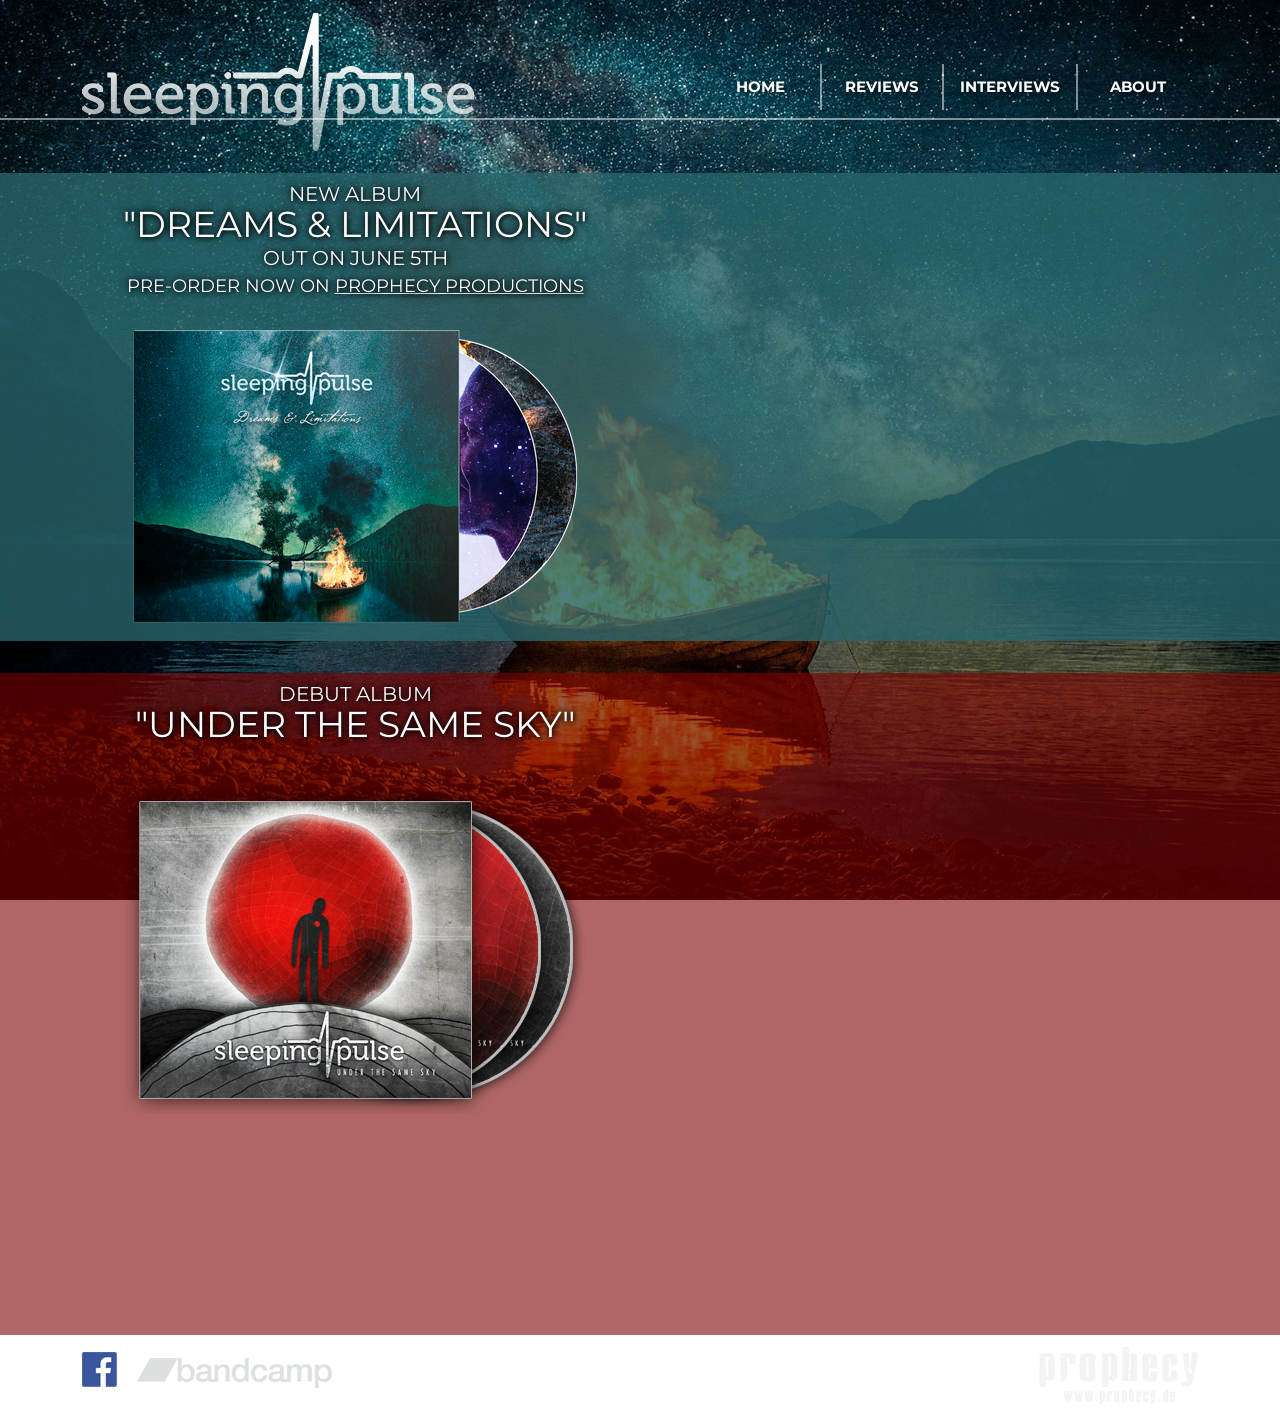
<file: sleepingpulse_SITE/index.html>
<!DOCTYPE HTML>
<html>
<head>
<meta http-equiv="X-UA-Compatible" content="IE=edge">
<meta http-equiv="Content-Type" content="text/html; charset=UTF-8" />
<meta name="rights" content="SLEEPING PULSE">
<meta name="viewport" content="width=device-width, initial-scale=1.0">
<meta name="description" content="SLEEPING PULSE - Dreams & Limitations">
<meta property="og:title" content="SLEEPING PULSE">
<meta property="og:description" content="Dreams & Limitations">
<meta property="og:site_name" content="SLEEPING PULSE" />
<meta property="og:url" content="http://www.sleepingpulse.com/">
<meta property="og:type" content="website" />
<meta property="og:image" content="http://www.sleepingpulse.com/metalogo.jpg">
<meta name="referrer" content="strict-origin-when-cross-origin">
<title>Sleeping Pulse - &quot;Dreams &amp; Limitations&quot;</title>
<link href="images/favicon.ico" rel="shortcut icon" type="image/vnd.microsoft.icon">
<link href="https://cdn.jsdelivr.net/npm/bootstrap@5.3.8/dist/css/bootstrap.min.css" rel="stylesheet" integrity="sha384-sRIl4kxILFvY47J16cr9ZwB07vP4J8+LH7qKQnuqkuIAvNWLzeN8tE5YBujZqJLB" crossorigin="anonymous">
<link href="https://fonts.googleapis.com/css?family=Montserrat" rel="stylesheet" type="text/css">
<link href="css/main.css" rel="stylesheet" type="text/css">
</head>

<body class="d-flex flex-column min-vh-100">

  <div id="header">
    <div id="header_top" class="header_top bottom_line">
      <div class="container">
        <div class="row">
          <div id="logo1" class="col-md-5 align-content-end"><img src="images/SleepingPulse_Logo.png" alt="Sleeping Pulse"></div>
          <div id="menu" class="d-flex flex-wrap col-md-7 align-content-end mb-2 mt-2">
            <ul class="nav nav-pills">
              <li class="nav-item"><a href="index.html" class="nav-link">HOME</a></li>
              <li class="nav-item"><a href="reviews.html" class="nav-link">REVIEWS</a></li>
              <li class="nav-item"><a href="interviews.html" class="nav-link">INTERVIEWS</a></li>
              <li class="nav-item"><a href="about.html" class="nav-link">ABOUT</a></li>
            </ul>
          </div>
        </div>
      </div>
    </div>
    <div id="header_bottom" class="header_bottom">
      <div class="container">
        <div class="row"> </div>
      </div>
    </div>
  </div>
  <div id="content" class="flex-fill">
    <div class="container">
      <div class="row">
        <div class="col-12 text-center align-content-center mb-2"> </div>
      </div>
    </div>
    <div id="content_green" class="content_green">
      <div class="container">
        <div class="row">
          <div id="album" class="col-md-6 text-center align-content-center">
			  <p> 
			  <span class="txt_home txt_shadow" style="font-size:20px; line-height:26px;">NEW ALBUM</span><br>
          <span class="txt_home txt_shadow" style="font-size:36px; line-height:30px;">"DREAMS &amp; LIMITATIONS"</span><br><span style="font-size:20px; line-height:26px;">OUT ON JUNE 5TH</span><br>
          <span class="txt_home txt_shadow" style="font-size:18px; line-height:20px;">PRE-ORDER NOW ON <a href="https://en.prophecy.de/en/Artists/Sleeping-Pulse/Sleeping-Pulse-Dreams-Limitations.html" target="_blank" style="text-decoration: underline">PROPHECY PRODUCTIONS</a></span></p><img src="images/SleepingPulse-Dreams-Limitations.png" alt="Sleeping Pulse Dreams-Limitations"></div>
          <div class="col-md-6 text-center align-content-center mb-2 mt-2">
            <iframe width="100%"
  style="aspect-ratio:16/9;"
  src="https://www.youtube-nocookie.com/embed/1NIfX3kLWlM"
  title="Sleeping Pulse - Rise"
  frameborder="0"
  allow="accelerometer; autoplay; clipboard-write; encrypted-media; gyroscope; picture-in-picture; web-share"
  referrerpolicy="strict-origin-when-cross-origin"
  allowfullscreen></iframe>
          </div>
        </div>
      </div>
    </div>
    <div class="container">
      <div class="row">
        <div class="col-12 text-center align-content-center mb-2 mt-4"> 
          </div>
      </div>
    </div>
    <div id="content_red" class="content_red">
      <div class="container">
        <div class="row">
          <div id="packshot" class="col-md-6 text-center"><p><span class="txt_home txt_shadow" style="font-size:20px; line-height:26px;">DEBUT ALBUM</span><br>
          <span class="txt_home txt_shadow" style="font-size:36px; line-height:30px;">"UNDER THE SAME SKY"</span></p><br>
<img src="images/SleepingPulse_Packshot.png" alt="Sleeping Pulse Packshot"></div>
          <div class="col-md-6 text-center align-content-center mb-2 mt-2">
			  <iframe width="100%" style="aspect-ratio: 16 / 9;" src="https://www.youtube-nocookie.com/embed/_Qz6JcPfqb8?rel=0&amp;showinfo=0" frameborder="0" allowfullscreen="allowfullscreen" referrerpolicy="strict-origin-when-cross-origin" allow="accelerometer; autoplay; clipboard-write; encrypted-media; gyroscope; picture-in-picture; web-share"></iframe>
            <iframe width="100%" style="aspect-ratio: 16 / 9;" src="https://www.youtube-nocookie.com/embed/n721lqCS8cs?rel=0&amp;showinfo=0" frameborder="0" allowfullscreen="allowfullscreen" referrerpolicy="strict-origin-when-cross-origin" allow="accelerometer; autoplay; clipboard-write; encrypted-media; gyroscope; picture-in-picture; web-share"></iframe>
          </div>
        </div>
      </div>
    </div>
  </div>
  <div id="footer">
    <div class="container">
      <div id="footer_logos" class="row">
        <div class="col-sm-7"> <a href="https://www.facebook.com/SleepingPulse" target="_blank"><img src="images/SleepingPulse_facebook.png"  border="0" alt="Sleeping Pulse Facebook"></a> <a href="https://sleeping-pulse.bandcamp.com/" target="_blank"><img src="images/SleepingPulse_bandcamp.png"  border="0" alt="Sleeping Pulse Bandcamp"></a> <a href="https://open.spotify.com/artist/3KUdjww0VG25Eo5gRpkygL" target="_blank"><img src="images/SleepingPulse_spotify.png"  border="0" alt="Sleeping Pulse Spotify"></a></div>
        <div class="col-sm-5 text-end"> <a href="https://en.prophecy.de/en/Artists/Sleeping-Pulse/" target="_blank"><img src="images/SleepingPulse_Prophecy.png"  border="0" alt="Sleeping Pulse Prophecy"></a> </div>
      </div>
    </div>
  </div>

<script src="https://cdn.jsdelivr.net/npm/bootstrap@5.3.8/dist/js/bootstrap.bundle.min.js" integrity="sha384-FKyoEForCGlyvwx9Hj09JcYn3nv7wiPVlz7YYwJrWVcXK/BmnVDxM+D2scQbITxI" crossorigin="anonymous"></script>
</body>
</html>
</file>
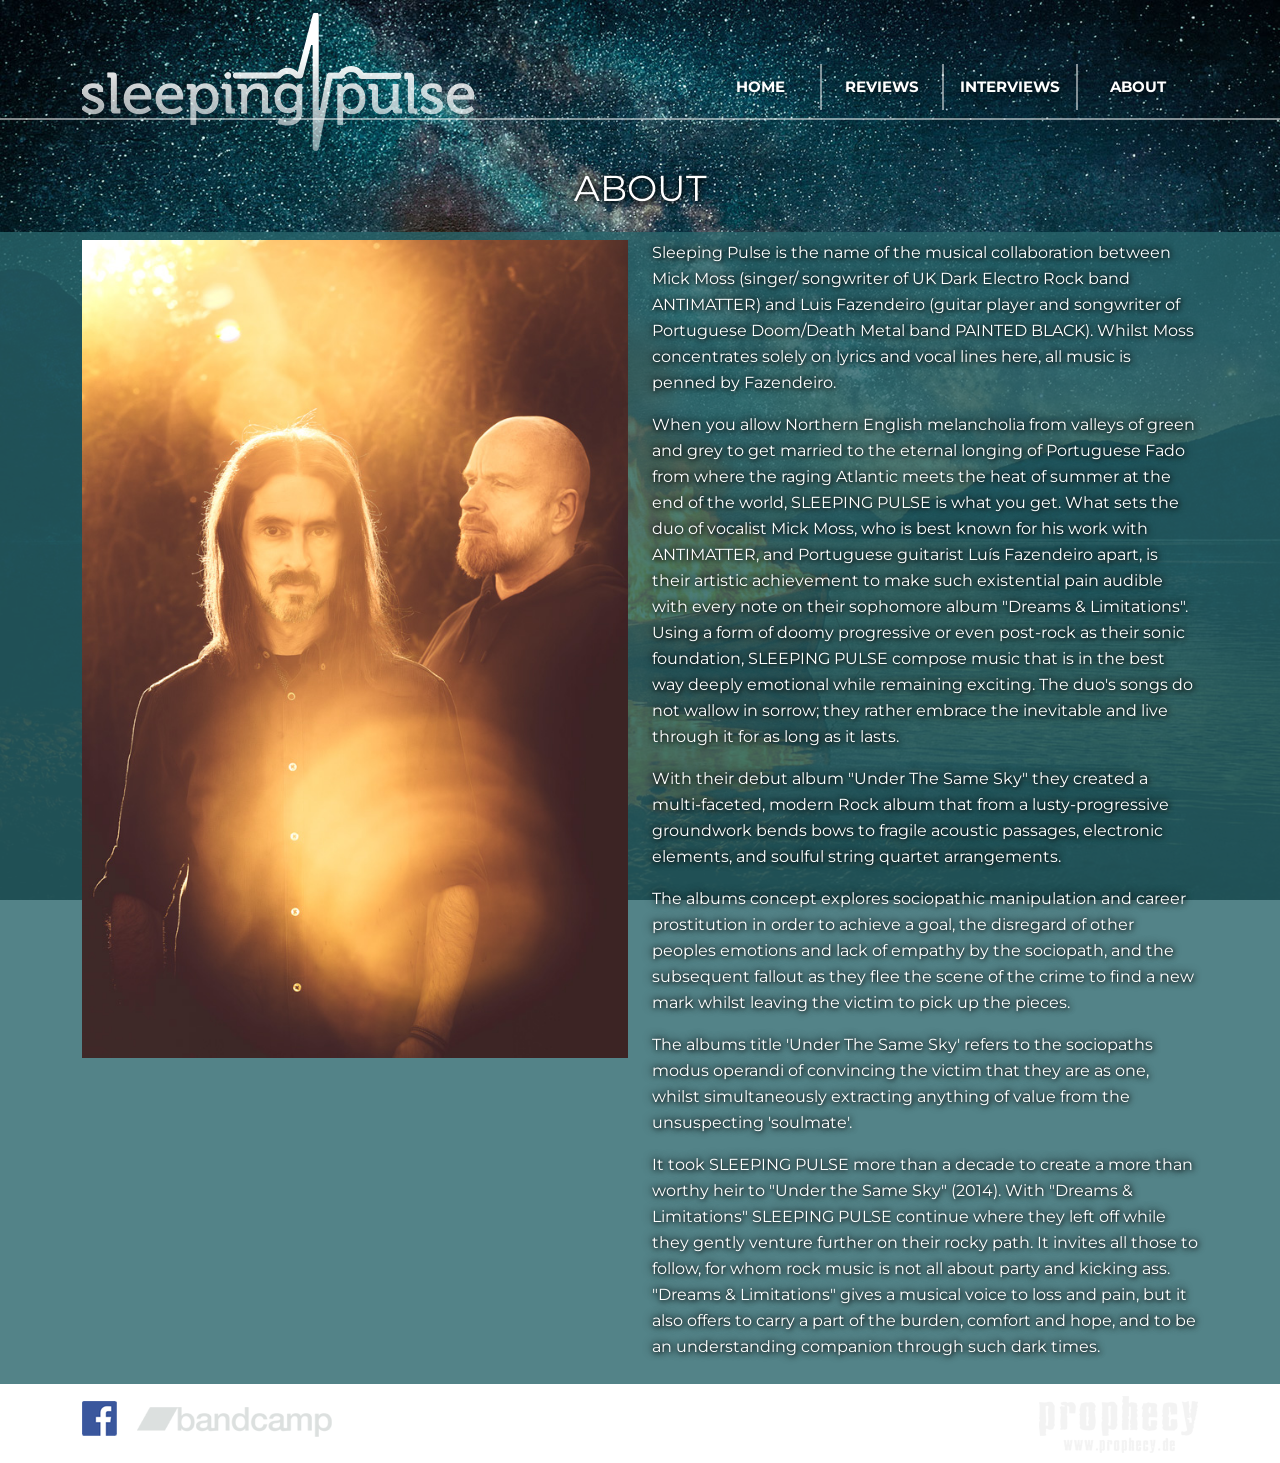
<file: sleepingpulse_SITE/about.html>
<!DOCTYPE HTML>
<html>
<head>
<meta http-equiv="X-UA-Compatible" content="IE=edge">
<meta http-equiv="Content-Type" content="text/html; charset=UTF-8" />
<meta name="rights" content="SLEEPING PULSE">
<meta name="viewport" content="width=device-width, initial-scale=1.0">
<meta name="description" content="SLEEPING PULSE - Dreams & Limitations">
<meta property="og:title" content="SLEEPING PULSE">
<meta property="og:description" content="Dreams & Limitations">
<meta property="og:site_name" content="SLEEPING PULSE" />
<meta property="og:url" content="http://www.sleepingpulse.com/">
<meta property="og:type" content="website" />
<meta property="og:image" content="http://www.sleepingpulse.com/metalogo.jpg">
<meta name="referrer" content="strict-origin-when-cross-origin">
<title>Sleeping Pulse - &quot;Dreams &amp; Limitations&quot;</title>
<link href="images/favicon.ico" rel="shortcut icon" type="image/vnd.microsoft.icon">
<link href="https://cdn.jsdelivr.net/npm/bootstrap@5.3.8/dist/css/bootstrap.min.css" rel="stylesheet" integrity="sha384-sRIl4kxILFvY47J16cr9ZwB07vP4J8+LH7qKQnuqkuIAvNWLzeN8tE5YBujZqJLB" crossorigin="anonymous">
<link href="https://fonts.googleapis.com/css?family=Montserrat" rel="stylesheet" type="text/css">
<link href="css/main.css" rel="stylesheet" type="text/css">
</head>

<body class="d-flex flex-column min-vh-100">

  <div id="header">
    <div id="header_top" class="header_top bottom_line">
      <div class="container">
        <div class="row">
          <div id="logo1" class="col-md-5 align-content-end"><img src="images/SleepingPulse_Logo.png" alt="Sleeping Pulse"></div>
          <div id="menu" class="d-flex flex-wrap col-md-7 align-content-end mb-2 mt-2">
            <ul class="nav nav-pills">
              <li class="nav-item"><a href="index.html" class="nav-link">HOME</a></li>
              <li class="nav-item"><a href="reviews.html" class="nav-link">REVIEWS</a></li>
              <li class="nav-item"><a href="interviews.html" class="nav-link">INTERVIEWS</a></li>
              <li class="nav-item"><a href="about.html" class="nav-link">ABOUT</a></li>
            </ul>
          </div>
        </div>
      </div>
    </div>
    <div id="header_bottom" class="header_bottom">
      <div class="container">
        <div class="row"> </div>
      </div>
    </div>
  </div>
  <div id="content" class="flex-fill">
	  <div class="container">
        <div class="col-12 text-center align-content-center mb-4 mt-2"><span class="txt_home txt_shadow" style="font-size:36px; line-height:30px;">ABOUT</span></div>
	  </div>
    <div id="content_green" class="content_green">
      <div class="container">
        <div class="row">
          <div class="col-md-6 text-center"><img src="images/Main-Promo-Photo.jpg" alt="Sleeping Pulse"></div>
          <div class="col-md-6 align-content-center">
            <p> Sleeping Pulse is the name of the musical collaboration between Mick Moss (singer/ songwriter of UK Dark Electro Rock band ANTIMATTER) and Luis Fazendeiro (guitar player and songwriter of Portuguese Doom/Death Metal band PAINTED BLACK). Whilst Moss concentrates solely on lyrics and vocal lines here, all music is penned by Fazendeiro.</p><p>
When you allow Northern English melancholia from valleys of green and grey to get married to the eternal longing of Portuguese Fado from where the raging Atlantic meets the heat of summer at the end of the world, SLEEPING PULSE is what you get. What sets the duo of vocalist Mick Moss, who is best known for his work with ANTIMATTER, and Portuguese guitarist Luís Fazendeiro apart, is their artistic achievement to make such existential pain audible with every note on their sophomore album "Dreams &amp; Limitations". Using a form of doomy progressive or even post-rock as their sonic foundation, SLEEPING PULSE compose music that is in the best way deeply emotional while remaining exciting. The duo's songs do not wallow in sorrow; they rather embrace the inevitable and live through it for as long as it lasts.</p><p>
With their debut album "Under The Same Sky" they created a multi-faceted, modern Rock album that from a lusty-progressive groundwork bends bows to fragile acoustic passages, electronic elements, and soulful string quartet arrangements.</p><p>
The albums concept explores sociopathic manipulation and career prostitution in order to achieve a goal, the disregard of other peoples emotions and lack of empathy by the sociopath, and the subsequent fallout as they flee the scene of the crime to find a new mark whilst leaving the victim to pick up the pieces.</p><p>
The albums title 'Under The Same Sky' refers to the sociopaths modus operandi of convincing the victim that they are as one, whilst simultaneously extracting anything of value from the unsuspecting 'soulmate'.</p><p>
It took SLEEPING PULSE more than a decade to create a more than worthy heir to "Under the Same Sky" (2014). With "Dreams &amp; Limitations" SLEEPING PULSE continue where they left off while they gently venture further on their rocky path. It invites all those to follow, for whom rock music is not all about party and kicking ass. "Dreams &amp; Limitations" gives a musical voice to loss and pain, but it also offers to carry a part of the burden, comfort and hope, and to be an understanding companion through such dark times.
</p>
          </div>
        </div>
      </div>
    </div>
  </div>
  <div id="footer">
    <div class="container">
      <div id="footer_logos" class="row">
        <div class="col-sm-7"> <a href="https://www.facebook.com/SleepingPulse" target="_blank"><img src="images/SleepingPulse_facebook.png"  border="0" alt="Sleeping Pulse Facebook"></a> <a href="https://sleeping-pulse.bandcamp.com/" target="_blank"><img src="images/SleepingPulse_bandcamp.png"  border="0" alt="Sleeping Pulse Bandcamp"></a> <a href="https://open.spotify.com/artist/3KUdjww0VG25Eo5gRpkygL" target="_blank"><img src="images/SleepingPulse_spotify.png"  border="0" alt="Sleeping Pulse Spotify"></a></div>
        <div class="col-sm-5 text-end"> <a href="https://en.prophecy.de/en/Artists/Sleeping-Pulse/" target="_blank"><img src="images/SleepingPulse_Prophecy.png"  border="0" alt="Sleeping Pulse Prophecy"></a> </div>
      </div>
    </div>
  </div>

<script src="https://cdn.jsdelivr.net/npm/bootstrap@5.3.8/dist/js/bootstrap.bundle.min.js" integrity="sha384-FKyoEForCGlyvwx9Hj09JcYn3nv7wiPVlz7YYwJrWVcXK/BmnVDxM+D2scQbITxI" crossorigin="anonymous"></script>
</body>
</html>
</file>
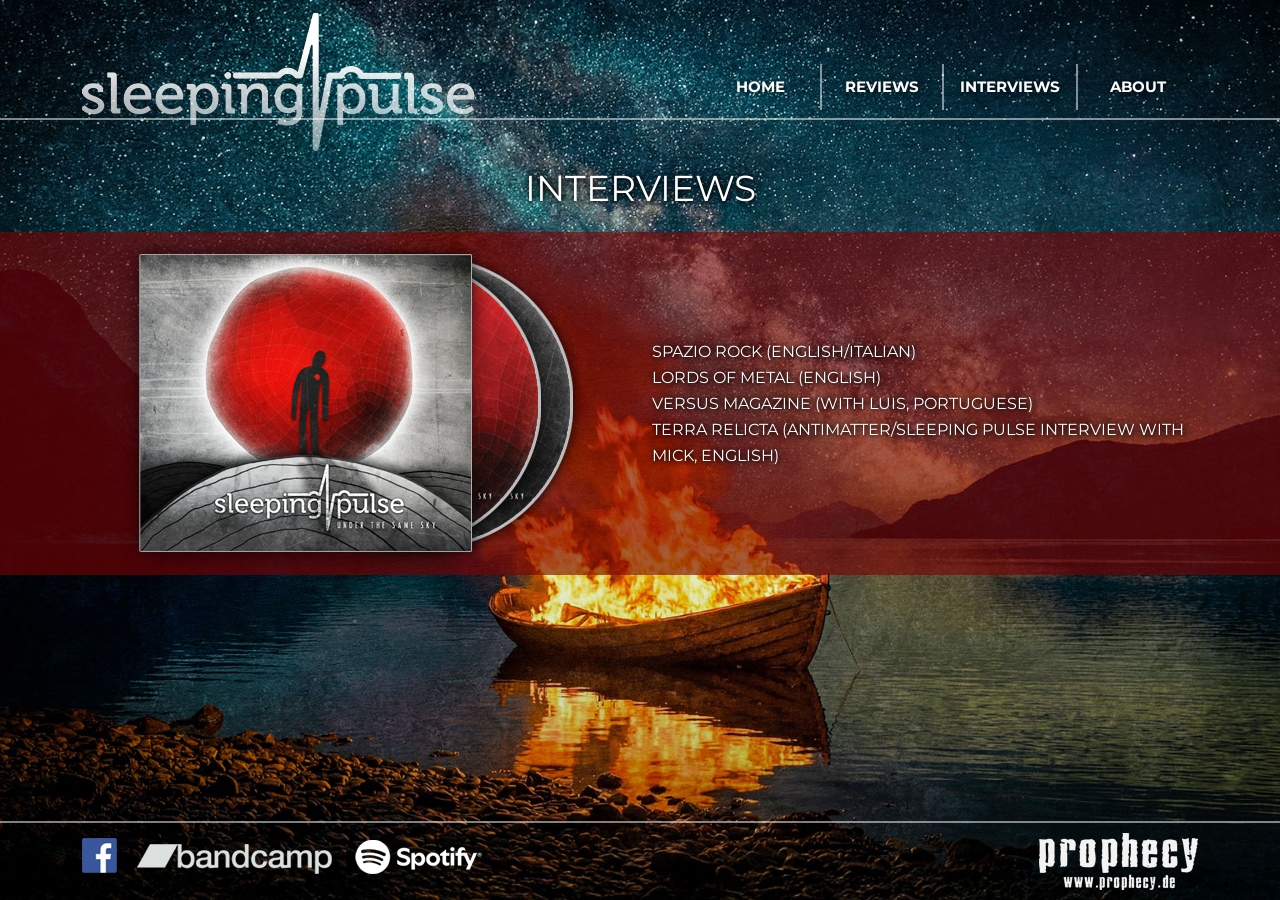
<file: sleepingpulse_SITE/interviews.html>
<!DOCTYPE HTML>
<html>
<head>
<meta http-equiv="X-UA-Compatible" content="IE=edge">
<meta http-equiv="Content-Type" content="text/html; charset=UTF-8" />
<meta name="rights" content="SLEEPING PULSE">
<meta name="viewport" content="width=device-width, initial-scale=1.0">
<meta name="description" content="SLEEPING PULSE - Dreams & Limitations">
<meta property="og:title" content="SLEEPING PULSE">
<meta property="og:description" content="Dreams & Limitations">
<meta property="og:site_name" content="SLEEPING PULSE" />
<meta property="og:url" content="http://www.sleepingpulse.com/">
<meta property="og:type" content="website" />
<meta property="og:image" content="http://www.sleepingpulse.com/metalogo.jpg">
<meta name="referrer" content="strict-origin-when-cross-origin">
<title>Sleeping Pulse - &quot;Dreams &amp; Limitations&quot;</title>
<link href="images/favicon.ico" rel="shortcut icon" type="image/vnd.microsoft.icon">
<link href="https://cdn.jsdelivr.net/npm/bootstrap@5.3.8/dist/css/bootstrap.min.css" rel="stylesheet" integrity="sha384-sRIl4kxILFvY47J16cr9ZwB07vP4J8+LH7qKQnuqkuIAvNWLzeN8tE5YBujZqJLB" crossorigin="anonymous">
<link href="https://fonts.googleapis.com/css?family=Montserrat" rel="stylesheet" type="text/css">
<link href="css/main.css" rel="stylesheet" type="text/css">
</head>

<body class="d-flex flex-column min-vh-100">

  <div id="header">
    <div id="header_top" class="header_top bottom_line">
      <div class="container">
        <div class="row">
          <div id="logo1" class="col-md-5 align-content-end"><img src="images/SleepingPulse_Logo.png" alt="Sleeping Pulse"></div>
          <div id="menu" class="d-flex flex-wrap col-md-7 align-content-end mb-2 mt-2">
            <ul class="nav nav-pills">
              <li class="nav-item"><a href="index.html" class="nav-link">HOME</a></li>
              <li class="nav-item"><a href="reviews.html" class="nav-link">REVIEWS</a></li>
              <li class="nav-item"><a href="interviews.html" class="nav-link">INTERVIEWS</a></li>
              <li class="nav-item"><a href="about.html" class="nav-link">ABOUT</a></li>
            </ul>
          </div>
        </div>
      </div>
    </div>
    <div id="header_bottom" class="header_bottom">
      <div class="container">
        <div class="row"> </div>
      </div>
    </div>
  </div>
  <div id="content" class="flex-fill">
	  <div class="container">
        <div class="col-12 text-center align-content-center mb-4 mt-2"><span class="txt_home txt_shadow" style="font-size:36px; line-height:30px;">INTERVIEWS</span></div>
	  </div>
    <div id="content_red" class="content_red">
      <div class="container">
        <div class="row">
          <div class="col-md-6 text-center align-content-center"><img src="images/SleepingPulse_Packshot.png" alt="Sleeping Pulse - Under the Same Sky"></div>
          <div class="col-md-6 align-content-center"> <a href="http://spaziorock.it/intervista.php?&id=luis-fazendeiro-mick-moss-sleeping-pulse&eng=1" target="_blank">SPAZIO ROCK (ENGLISH/ITALIAN)</a><br>
            <a href="http://www.lordsofmetal.nl/en/interviews/view/id/5285" target="_blank">LORDS OF METAL (ENGLISH)</a><br>
            VERSUS <a href="http://issuu.com/versusmagazineoficial/docs/versus_32_sep_dec_14" target="_blank">MAGAZINE (WITH LUIS, PORTUGUESE)</a><br>
            <a href="http://terrarelicta.com/index.php/feature-all/interviews/4199-mick-moss-antimatter-sleeping-pulse-interview" target="_blank">TERRA RELICTA (ANTIMATTER/SLEEPING PULSE INTERVIEW WITH MICK, ENGLISH)</a> </div>
        </div>
      </div>
    </div>
  </div>
  <div id="footer">
    <div class="container">
      <div id="footer_logos" class="row">
        <div class="col-sm-7"> <a href="https://www.facebook.com/SleepingPulse" target="_blank"><img src="images/SleepingPulse_facebook.png"  border="0" alt="Sleeping Pulse Facebook"></a> <a href="https://sleeping-pulse.bandcamp.com/" target="_blank"><img src="images/SleepingPulse_bandcamp.png"  border="0" alt="Sleeping Pulse Bandcamp"></a> <a href="https://open.spotify.com/artist/3KUdjww0VG25Eo5gRpkygL" target="_blank"><img src="images/SleepingPulse_spotify.png"  border="0" alt="Sleeping Pulse Spotify"></a></div>
        <div class="col-sm-5 text-end"> <a href="https://en.prophecy.de/en/Artists/Sleeping-Pulse/" target="_blank"><img src="images/SleepingPulse_Prophecy.png"  border="0" alt="Sleeping Pulse Prophecy"></a> </div>
      </div>
    </div>
  </div>

<script src="https://cdn.jsdelivr.net/npm/bootstrap@5.3.8/dist/js/bootstrap.bundle.min.js" integrity="sha384-FKyoEForCGlyvwx9Hj09JcYn3nv7wiPVlz7YYwJrWVcXK/BmnVDxM+D2scQbITxI" crossorigin="anonymous"></script>
</body>
</html>
</file>
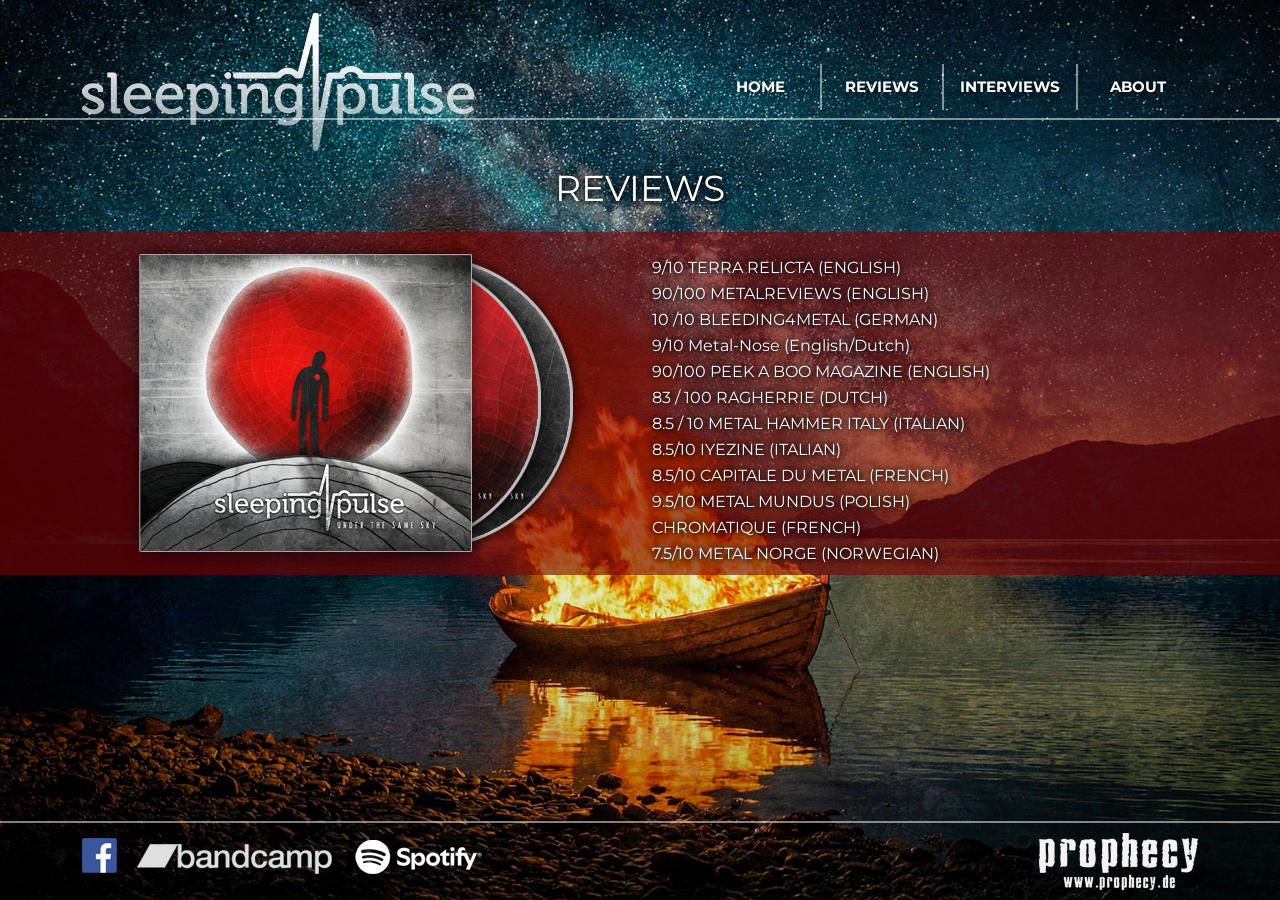
<file: sleepingpulse_SITE/reviews.html>
<!DOCTYPE HTML>
<html>
<head>
<meta http-equiv="X-UA-Compatible" content="IE=edge">
<meta http-equiv="Content-Type" content="text/html; charset=UTF-8" />
<meta name="rights" content="SLEEPING PULSE">
<meta name="viewport" content="width=device-width, initial-scale=1.0">
<meta name="description" content="SLEEPING PULSE - Dreams & Limitations">
<meta property="og:title" content="SLEEPING PULSE">
<meta property="og:description" content="Dreams & Limitations">
<meta property="og:site_name" content="SLEEPING PULSE" />
<meta property="og:url" content="http://www.sleepingpulse.com/">
<meta property="og:type" content="website" />
<meta property="og:image" content="http://www.sleepingpulse.com/metalogo.jpg">
<meta name="referrer" content="strict-origin-when-cross-origin">
<title>Sleeping Pulse - &quot;Dreams &amp; Limitations&quot;</title>
<link href="images/favicon.ico" rel="shortcut icon" type="image/vnd.microsoft.icon">
<link href="https://cdn.jsdelivr.net/npm/bootstrap@5.3.8/dist/css/bootstrap.min.css" rel="stylesheet" integrity="sha384-sRIl4kxILFvY47J16cr9ZwB07vP4J8+LH7qKQnuqkuIAvNWLzeN8tE5YBujZqJLB" crossorigin="anonymous">
<link href="https://fonts.googleapis.com/css?family=Montserrat" rel="stylesheet" type="text/css">
<link href="css/main.css" rel="stylesheet" type="text/css">
</head>

<body class="d-flex flex-column min-vh-100">

  <div id="header">
    <div id="header_top" class="header_top bottom_line">
      <div class="container">
        <div class="row">
          <div id="logo1" class="col-md-5 align-content-end"><img src="images/SleepingPulse_Logo.png" alt="Sleeping Pulse"></div>
          <div id="menu" class="d-flex flex-wrap col-md-7 align-content-end mb-2 mt-2">
            <ul class="nav nav-pills">
              <li class="nav-item"><a href="index.html" class="nav-link">HOME</a></li>
              <li class="nav-item"><a href="reviews.html" class="nav-link">REVIEWS</a></li>
              <li class="nav-item"><a href="interviews.html" class="nav-link">INTERVIEWS</a></li>
              <li class="nav-item"><a href="about.html" class="nav-link">ABOUT</a></li>
            </ul>
          </div>
        </div>
      </div>
    </div>
    <div id="header_bottom" class="header_bottom">
      <div class="container">
        <div class="row"> </div>
      </div>
    </div>
  </div>
  <div id="content" class="flex-fill">
	  <div class="container">
        <div class="col-12 text-center align-content-center mb-4 mt-2"><span class="txt_home txt_shadow" style="font-size:36px; line-height:30px;">REVIEWS</span></div>
	  </div>
    <div id="content_red" class="content_red">
      <div class="container">
        <div class="row">
          <div class="col-md-6 text-center align-content-center"> <img src="images/SleepingPulse_Packshot.png" alt="Sleeping Pulse - Under the Same Sky"> </div>
          <div class="col-md-6 align-content-end"> <a href="http://terrarelicta.com/index.php/reviews/all-reviews/4076-sleeping-pulse-under-the-same-sky-2014-review" target="_blank">9/10 TERRA RELICTA (ENGLISH)</a><br>
            <a href="http://www.metalreviews.com/reviews/album/8970" target="_blank">90/100 METALREVIEWS (ENGLISH)</a><br>
            <a href="http://www.bleeding4metal.de/?show=review_de&id=6539" target="_blank">10 /10 BLEEDING4METAL (GERMAN)</a><br>
            <a href="http://www.metal-nose.org/news.php?item.1994.39" target="_blank">9/10 Metal-Nose (English/Dutch)</a><br>
            <a href="http://www.peek-a-boo-magazine.be/en/reviews/sleeping-pulse-under-the-same-sky/" target="_blank">90/100 PEEK A BOO MAGAZINE (ENGLISH)</a><br>
            <a href="http://www.ragherrie.com/cd-recensie/2014/sleeping-pulse-under-the-same-sky/" target="_blank">83 / 100 RAGHERRIE (DUTCH)</a><br>
            <a href="http://www.metalhammer.it/album.aspx/25394/16246/sleeping-pulse-under-the-same-sky/" target="_blank">8.5 / 10 METAL HAMMER ITALY (ITALIAN)</a><br>
            <a href="http://www.iyezine.com/sleeping-pulse-under-the-same-sky" target="_blank">8.5/10 IYEZINE (ITALIAN)</a><br>
            <a href="http://www.capitaledumetal.com/cdm/site/fr/accueil/review_sleeping_pulse_under" target="_blank">8.5/10 CAPITALE DU METAL (FRENCH)</a><br>
            <a href="http://metalmundus.pl/articles.php?article_id=4630" target="_blank">9.5/10 METAL MUNDUS (POLISH)</a><br>
            <a href="http://www.chromatique.net/chroniques/item/15190-under-the-same-sky" target="_blank">CHROMATIQUE (FRENCH)</a><br>
            <a href="http://www.metal-norge.com/?p=review&id=7345" target="_blank">7.5/10 METAL NORGE (NORWEGIAN)</a> </div>
        </div>
      </div>
    </div>
  </div>
  <div id="footer">
    <div class="container">
      <div id="footer_logos" class="row">
        <div class="col-sm-7"> <a href="https://www.facebook.com/SleepingPulse" target="_blank"><img src="images/SleepingPulse_facebook.png"  border="0" alt="Sleeping Pulse Facebook"></a> <a href="https://sleeping-pulse.bandcamp.com/" target="_blank"><img src="images/SleepingPulse_bandcamp.png"  border="0" alt="Sleeping Pulse Bandcamp"></a> <a href="https://open.spotify.com/artist/3KUdjww0VG25Eo5gRpkygL" target="_blank"><img src="images/SleepingPulse_spotify.png"  border="0" alt="Sleeping Pulse Spotify"></a></div>
        <div class="col-sm-5 text-end"> <a href="https://en.prophecy.de/en/Artists/Sleeping-Pulse/" target="_blank"><img src="images/SleepingPulse_Prophecy.png"  border="0" alt="Sleeping Pulse Prophecy"></a> </div>
      </div>
    </div>
  </div>

<script src="https://cdn.jsdelivr.net/npm/bootstrap@5.3.8/dist/js/bootstrap.bundle.min.js" integrity="sha384-FKyoEForCGlyvwx9Hj09JcYn3nv7wiPVlz7YYwJrWVcXK/BmnVDxM+D2scQbITxI" crossorigin="anonymous"></script>
</body>
</html>
</file>
<file: sleepingpulse_SITE/css/main.css>
@charset "UTF-8";
/* CSS Document */
html {
  margin: 0;
  padding: 0;
  width: 100%;
  height: 100%;
}
body {
  background: url(../images/background.jpg) no-repeat center center fixed;
  -webkit-background-size: cover;
  -moz-background-size: cover;
  -o-background-size: cover;
  background-size: cover;
  font-size: 16px;
  line-height: 1.5em;
}
img {
  max-width: 100%;
}
a{color: white;}
#container {
  min-height: 100%;
  position: relative;
}
#header {
  padding: 0px;
}
#content {
  padding: 0px;
}
#footer {
  position: relative;
  bottom: 0;
  width: 100%;
  border-top: 2px solid rgba(255, 255, 255, .5);
}
#logo1 {
  margin-bottom: -46px;
}
.header_top {
  width: 100%;
}
.header_bottom {
  width: 100%;
  height: 45px;
}
.center {
  width: 980px;
  height: 100%;
  left: 50%;
  margin-left: -490px;
  position: relative;
}
.bottom_line {
  border-bottom: 2px solid rgba(255, 255, 255, .5);
}
.content_red {
  width: 100%;
  background: RGBA(124, 0, 0, .6);
  /*background: -webkit-linear-gradient(bottom, rgba(124, 0, 0, .5) 0%, rgba(124, 0, 0, 0) 100%);
  background: -o-linear-gradient(bottom, rgba(124, 0, 0, .5) 0%, rgba(124, 0, 0, 0) 100%);
  background: linear-gradient(to top, rgba(124, 0, 0, .5) 0%, rgba(124, 0, 0, 0) 100%);*/
}
.content_green {
  width: 100%;
  background: RGBA(40, 100, 107, .8);
  /*background: -webkit-linear-gradient(bottom, rgba(40, 105, 97, .5) 0%, rgba(40, 105, 97, 0) 100%);
  background: -o-linear-gradient(bottom, rgba(40, 105, 97, .5) 0%, rgba(40, 105, 97, 0) 100%);
  background: linear-gradient(to top, rgba(40, 105, 97, .5) 0%, rgba(40, 105, 97, 0) 100%);*/
}
.video_box {
  -webkit-box-shadow: 2px 2px 13px #000000;
  -moz-box-shadow: 2px 2px 13px #000000;
  box-shadow: 2px 2px 13px #000000;
  border: 1px solid #aeaeae;
}
.txt_home {
  font-family: 'Montserrat', sans-serif;
  color: #ffffff;
}
.txt_shadow {
  text-shadow: 1px 1px 5px #000000, -1px -1px 10px #000000;
}
.menu_item, .nav-item {
  font-family: 'Montserrat', sans-serif;
  font-weight: 700;
  font-size: 15px;
  color: #fff;
  text-align: center;
  line-height: 30px;
  text-decoration: none;
}
.menu_item a:link, .nav-item a.nav-link {
  font-family: 'Montserrat', sans-serif;
  font-weight: 700;
  font-size: 15px;
  color: #fff;
  text-align: center;
  line-height: 30px;
  text-decoration: none;
  text-shadow: 1px 1px 7px rgba(0, 0, 0, 0.75);
}
.menu_item a:visited, .nav-item a.nav-link:visited {
  font-family: 'Montserrat', sans-serif;
  font-weight: 700;
  font-size: 15px;
  color: #fff;
  text-align: center;
  line-height: 30px;
  text-decoration: none;
}
.menu_item a:hover, .nav-item a.nav-link:hover {
  font-family: 'Montserrat', sans-serif;
  font-weight: 700;
  font-size: 15px;
  color: #c5c5c5;
  text-align: center;
  line-height: 30px;
  text-decoration: none;
}
.menu_item a:active, .nav-item a.nav-link:active {
  font-family: 'Montserrat', sans-serif;
  font-weight: 700;
  font-size: 15px;
  color: #fff;
  text-align: center;
  line-height: 30px;
  text-decoration: none;
}
.menu_separator, .nav-item {
  border-right: 2px solid rgba(255, 255, 255, .5);
}
.nav-item:last-child {
  border: 0;
}
.section_title {
  font-family: 'Montserrat', sans-serif;
  color: #ffffff;
  font-size: 24px;
  text-shadow: 1px 1px 5px #000000, -1px -1px 10px #000000;
}
.section_txt, .container .col-md-6 {
  font-family: 'Montserrat', sans-serif;
  color: #fff;
  line-height: 26px;
  text-shadow: 1px 1px 5px #000000, -1px -1px 10px #000000;
	padding-bottom: .5rem;
	padding-top: .5rem;
}
.container .col-md-6 a:link {
  font-family: 'Montserrat', sans-serif;
  color: #fff;
  line-height: 26px;
  text-decoration: none;
  text-shadow: 1px 1px 5px #000000, -1px -1px 10px #000000;
}
.container .col-md-6 a:visited {
  font-family: 'Montserrat', sans-serif;
  color: #fff;
  line-height: 26px;
  text-decoration: none;
}
.container .col-md-6 a:hover {
  font-family: 'Montserrat', sans-serif;
  color: #fff;
  line-height: 26px;
  text-decoration: underline;
}
.container .col-md-6 a:active {
  font-family: 'Montserrat', sans-serif;
  color: #fff;
  line-height: 26px;
  text-align: justify;
  text-decoration: none;
}
@media (min-width: 768px) {
  .nav-pills {
    margin-left: auto;
  }
}
@media (min-width: 992px) {
  .nav-link {
    min-width: 120px;
  }
}
@media (max-width: 992px) {
  .nav-link {
    padding-left: .9rem;
    padding-right: .9rem;
  }
#logo1 {
    margin-bottom: -33px;
}
}
@media (max-width: 768px) {
  #logo1 {
    order: 2;
    text-align: center;
	  margin-bottom: -46px;
  }
  #menu {
    order: 1;
    justify-content: center;
  }
  #logo2, #footer_logos {
    text-align: center;
  }
}
</file>
